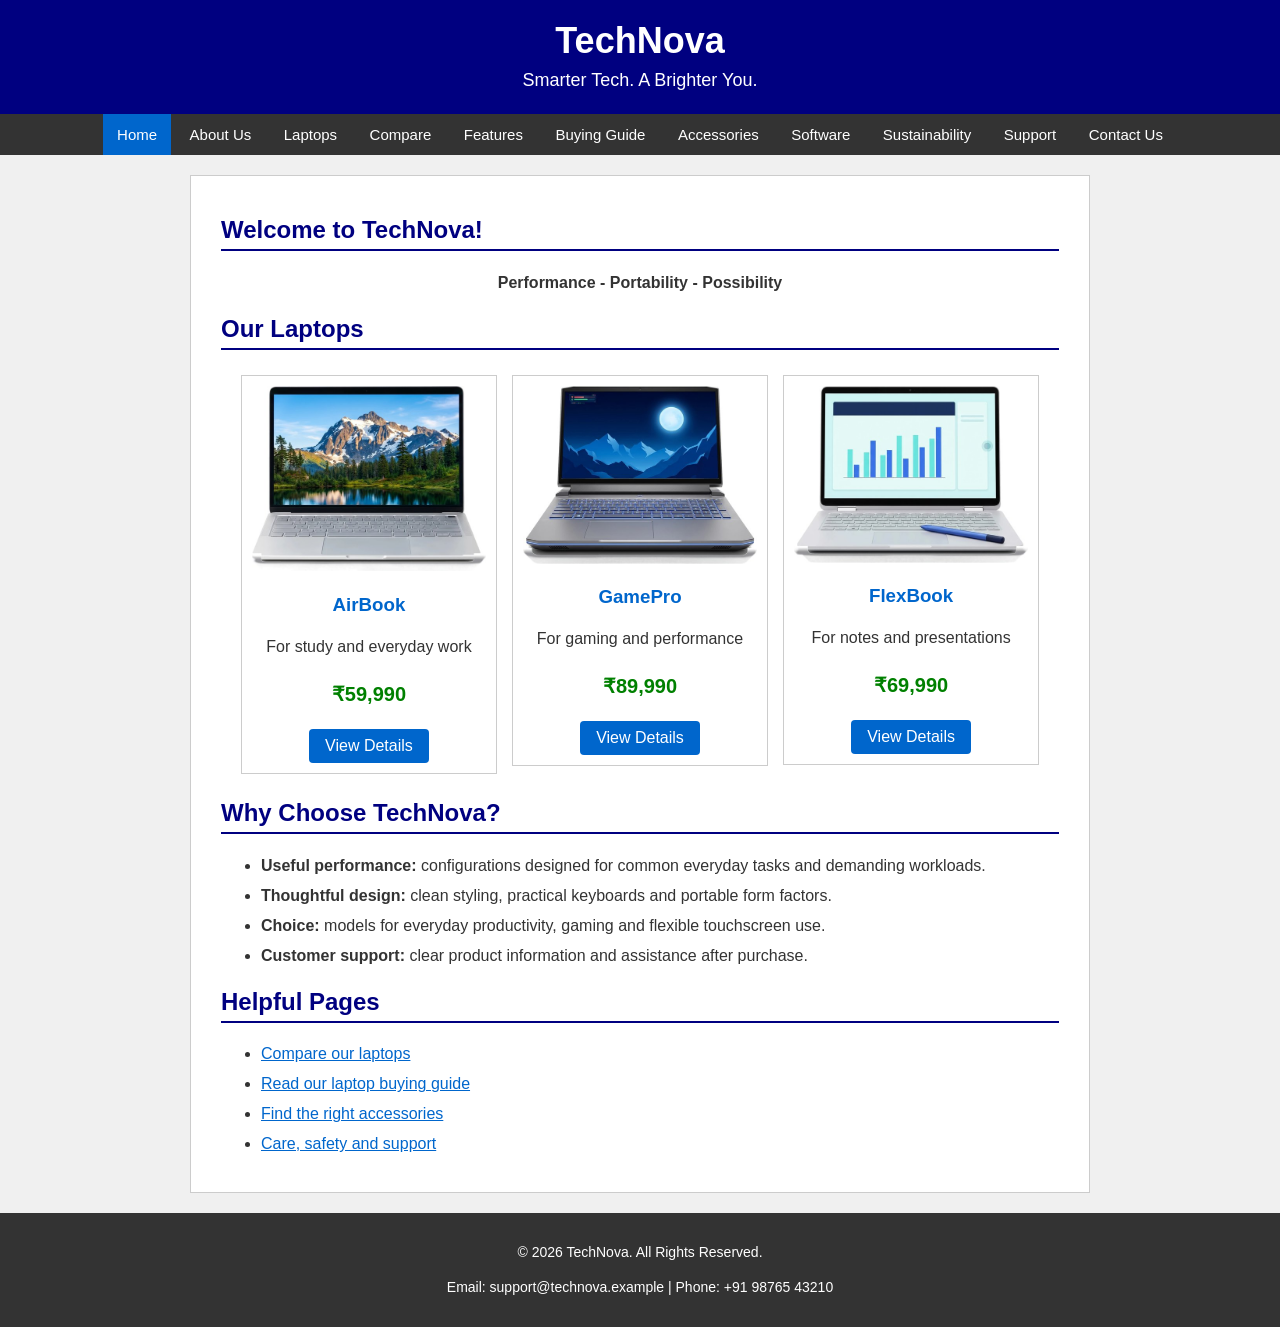
<file: index.html>
<!DOCTYPE html>
<html lang="en">
<head>
    <meta charset="UTF-8">
    <meta name="viewport" content="width=device-width, initial-scale=1.0">
    <title>Home - TechNova</title>
    <link rel="stylesheet" href="css/style.css">
</head>
<body>

    <div class="header">
        <h1>TechNova</h1>
        <p>Smarter Tech. A Brighter You.</p>
    </div>

    <div class="navbar">
        <a href="index.html" class="active">Home</a>
        <a href="about.html">About Us</a>
        <a href="products.html">Laptops</a>
        <a href="compare.html">Compare</a>
        <a href="features.html">Features</a>
        <a href="buying-guide.html">Buying Guide</a>
        <a href="accessories.html">Accessories</a>
        <a href="software.html">Software</a>
        <a href="sustainability.html">Sustainability</a>
        <a href="support.html">Support</a>
        <a href="contact.html">Contact Us</a>
    </div>

    <div class="container">
        <h2>Welcome to TechNova!</h2>
        <p class="center"><b>Performance - Portability - Possibility</b></p>

        <h2>Our Laptops</h2>
        <div class="center">
            <div class="laptop-box">
                <img src="images/airbook.jpg" alt="TechNova AirBook">
                <h3>AirBook</h3>
                <p>For study and everyday work</p>
                <p class="price">₹59,990</p>
                <a href="airbook.html" class="button">View Details</a>
            </div>
            <div class="laptop-box">
                <img src="images/gamepro.jpg" alt="TechNova GamePro">
                <h3>GamePro</h3>
                <p>For gaming and performance</p>
                <p class="price">₹89,990</p>
                <a href="gamepro.html" class="button">View Details</a>
            </div>
            <div class="laptop-box">
                <img src="images/flexbook.jpg" alt="TechNova FlexBook">
                <h3>FlexBook</h3>
                <p>For notes and presentations</p>
                <p class="price">₹69,990</p>
                <a href="flexbook.html" class="button">View Details</a>
            </div>
        </div>

        <h2>Why Choose TechNova?</h2>
        <ul>
            <li><b>Useful performance:</b> configurations designed for common everyday tasks and demanding workloads.</li>
            <li><b>Thoughtful design:</b> clean styling, practical keyboards and portable form factors.</li>
            <li><b>Choice:</b> models for everyday productivity, gaming and flexible touchscreen use.</li>
            <li><b>Customer support:</b> clear product information and assistance after purchase.</li>
        </ul>

        <h2>Helpful Pages</h2>
        <ul>
            <li><a href="compare.html">Compare our laptops</a></li>
            <li><a href="buying-guide.html">Read our laptop buying guide</a></li>
            <li><a href="accessories.html">Find the right accessories</a></li>
            <li><a href="support.html">Care, safety and support</a></li>
        </ul>
    </div>

    <div class="footer">
        <p>© 2026 TechNova. All Rights Reserved.</p>
        <p>Email: support@technova.example | Phone: +91 98765 43210</p>
    </div>

</body>
</html>
</file>
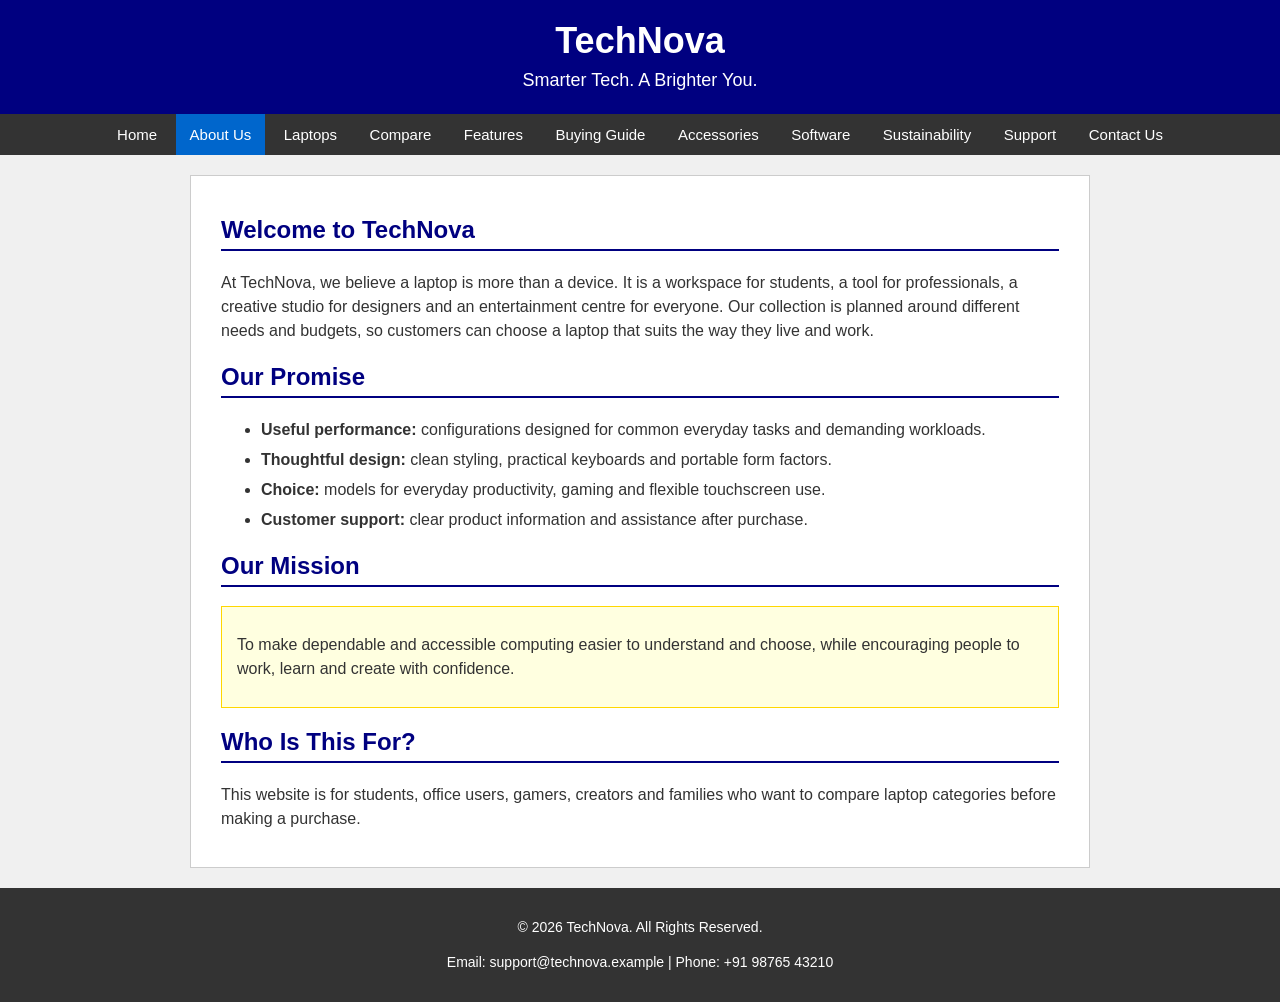
<file: about.html>
<!DOCTYPE html>
<html lang="en">
<head>
    <meta charset="UTF-8">
    <meta name="viewport" content="width=device-width, initial-scale=1.0">
    <title>About Us - TechNova</title>
    <link rel="stylesheet" href="css/style.css">
</head>
<body>

    <div class="header">
        <h1>TechNova</h1>
        <p>Smarter Tech. A Brighter You.</p>
    </div>

    <div class="navbar">
        <a href="index.html">Home</a>
        <a href="about.html" class="active">About Us</a>
        <a href="products.html">Laptops</a>
        <a href="compare.html">Compare</a>
        <a href="features.html">Features</a>
        <a href="buying-guide.html">Buying Guide</a>
        <a href="accessories.html">Accessories</a>
        <a href="software.html">Software</a>
        <a href="sustainability.html">Sustainability</a>
        <a href="support.html">Support</a>
        <a href="contact.html">Contact Us</a>
    </div>

    <div class="container">
        <h2>Welcome to TechNova</h2>
        <p>At TechNova, we believe a laptop is more than a device. It is a workspace for students, a tool for professionals, a creative studio for designers and an entertainment centre for everyone. Our collection is planned around different needs and budgets, so customers can choose a laptop that suits the way they live and work.</p>

        <h2>Our Promise</h2>
        <ul>
            <li><b>Useful performance:</b> configurations designed for common everyday tasks and demanding workloads.</li>
            <li><b>Thoughtful design:</b> clean styling, practical keyboards and portable form factors.</li>
            <li><b>Choice:</b> models for everyday productivity, gaming and flexible touchscreen use.</li>
            <li><b>Customer support:</b> clear product information and assistance after purchase.</li>
        </ul>

        <h2>Our Mission</h2>
        <div class="box">
            <p>To make dependable and accessible computing easier to understand and choose, while encouraging people to work, learn and create with confidence.</p>
        </div>

        <h2>Who Is This For?</h2>
        <p>This website is for students, office users, gamers, creators and families who want to compare laptop categories before making a purchase.</p>
    </div>

    <div class="footer">
        <p>© 2026 TechNova. All Rights Reserved.</p>
        <p>Email: support@technova.example | Phone: +91 98765 43210</p>
    </div>

</body>
</html>
</file>
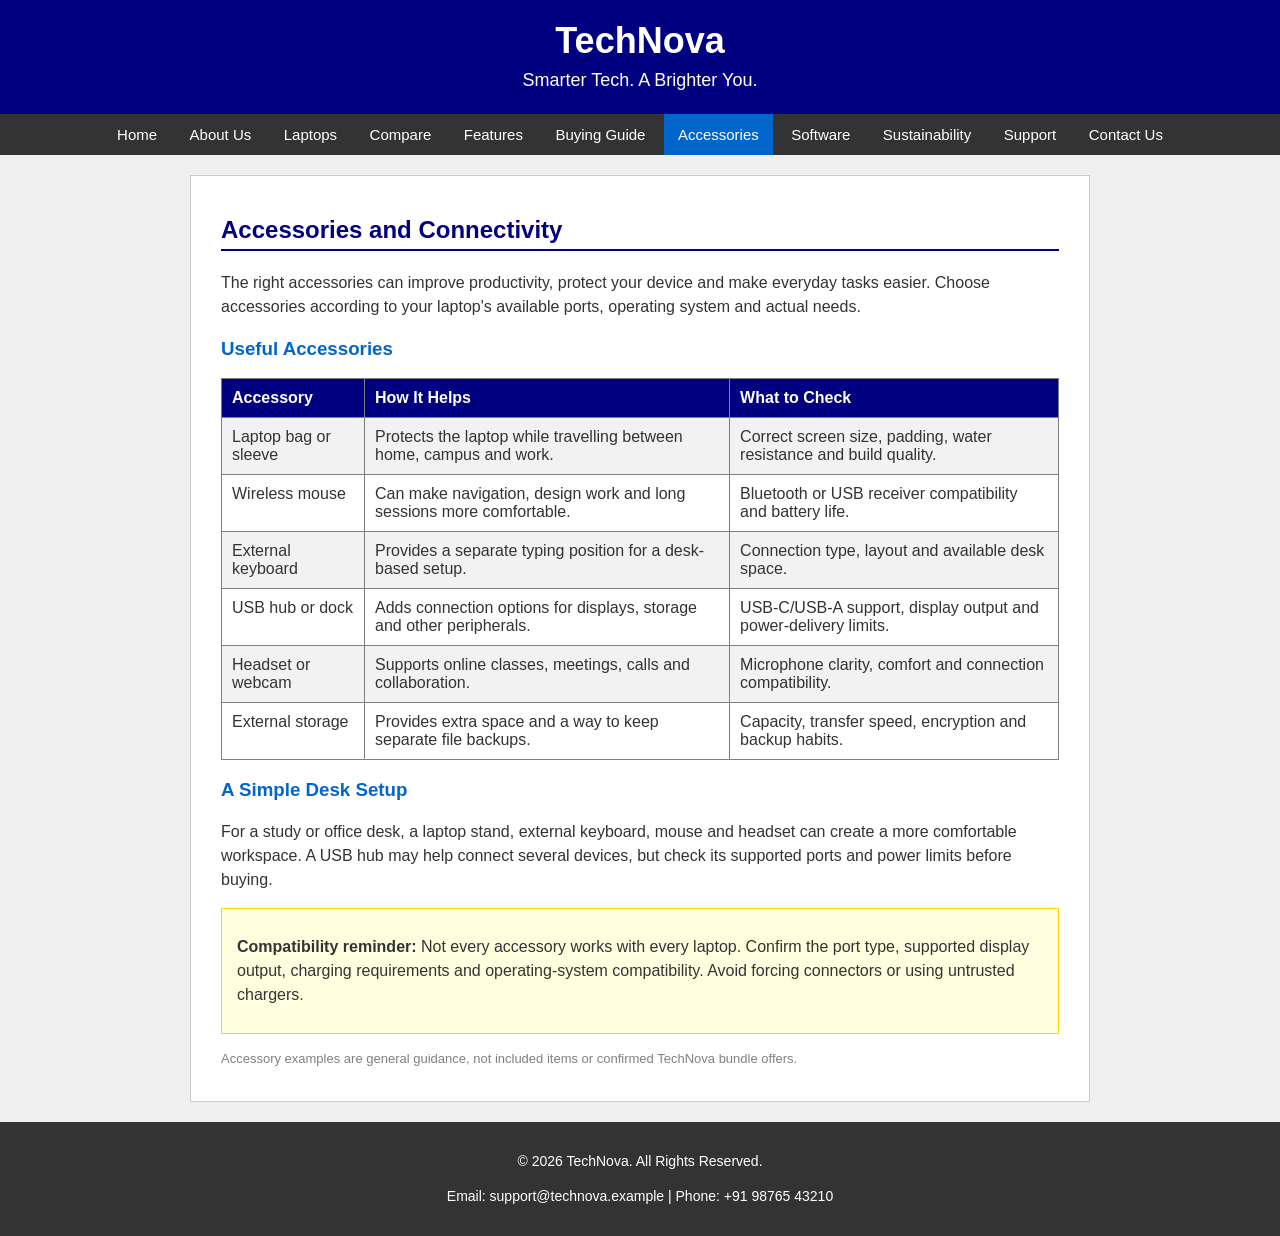
<file: accessories.html>
<!DOCTYPE html>
<html lang="en">
<head>
    <meta charset="UTF-8">
    <meta name="viewport" content="width=device-width, initial-scale=1.0">
    <title>Accessories - TechNova</title>
    <link rel="stylesheet" href="css/style.css">
</head>
<body>

    <div class="header">
        <h1>TechNova</h1>
        <p>Smarter Tech. A Brighter You.</p>
    </div>

    <div class="navbar">
        <a href="index.html">Home</a>
        <a href="about.html">About Us</a>
        <a href="products.html">Laptops</a>
        <a href="compare.html">Compare</a>
        <a href="features.html">Features</a>
        <a href="buying-guide.html">Buying Guide</a>
        <a href="accessories.html" class="active">Accessories</a>
        <a href="software.html">Software</a>
        <a href="sustainability.html">Sustainability</a>
        <a href="support.html">Support</a>
        <a href="contact.html">Contact Us</a>
    </div>

    <div class="container">
        <h2>Accessories and Connectivity</h2>
        <p>The right accessories can improve productivity, protect your device and make everyday tasks easier. Choose accessories according to your laptop's available ports, operating system and actual needs.</p>

        <h3>Useful Accessories</h3>
        <table>
            <tr>
                <th>Accessory</th>
                <th>How It Helps</th>
                <th>What to Check</th>
            </tr>
            <tr>
                <td>Laptop bag or sleeve</td>
                <td>Protects the laptop while travelling between home, campus and work.</td>
                <td>Correct screen size, padding, water resistance and build quality.</td>
            </tr>
            <tr>
                <td>Wireless mouse</td>
                <td>Can make navigation, design work and long sessions more comfortable.</td>
                <td>Bluetooth or USB receiver compatibility and battery life.</td>
            </tr>
            <tr>
                <td>External keyboard</td>
                <td>Provides a separate typing position for a desk-based setup.</td>
                <td>Connection type, layout and available desk space.</td>
            </tr>
            <tr>
                <td>USB hub or dock</td>
                <td>Adds connection options for displays, storage and other peripherals.</td>
                <td>USB-C/USB-A support, display output and power-delivery limits.</td>
            </tr>
            <tr>
                <td>Headset or webcam</td>
                <td>Supports online classes, meetings, calls and collaboration.</td>
                <td>Microphone clarity, comfort and connection compatibility.</td>
            </tr>
            <tr>
                <td>External storage</td>
                <td>Provides extra space and a way to keep separate file backups.</td>
                <td>Capacity, transfer speed, encryption and backup habits.</td>
            </tr>
        </table>

        <h3>A Simple Desk Setup</h3>
        <p>For a study or office desk, a laptop stand, external keyboard, mouse and headset can create a more comfortable workspace. A USB hub may help connect several devices, but check its supported ports and power limits before buying.</p>

        <div class="box">
            <p><b>Compatibility reminder:</b> Not every accessory works with every laptop. Confirm the port type, supported display output, charging requirements and operating-system compatibility. Avoid forcing connectors or using untrusted chargers.</p>
        </div>

        <p class="small">Accessory examples are general guidance, not included items or confirmed TechNova bundle offers.</p>
    </div>

    <div class="footer">
        <p>© 2026 TechNova. All Rights Reserved.</p>
        <p>Email: support@technova.example | Phone: +91 98765 43210</p>
    </div>

</body>
</html>
</file>
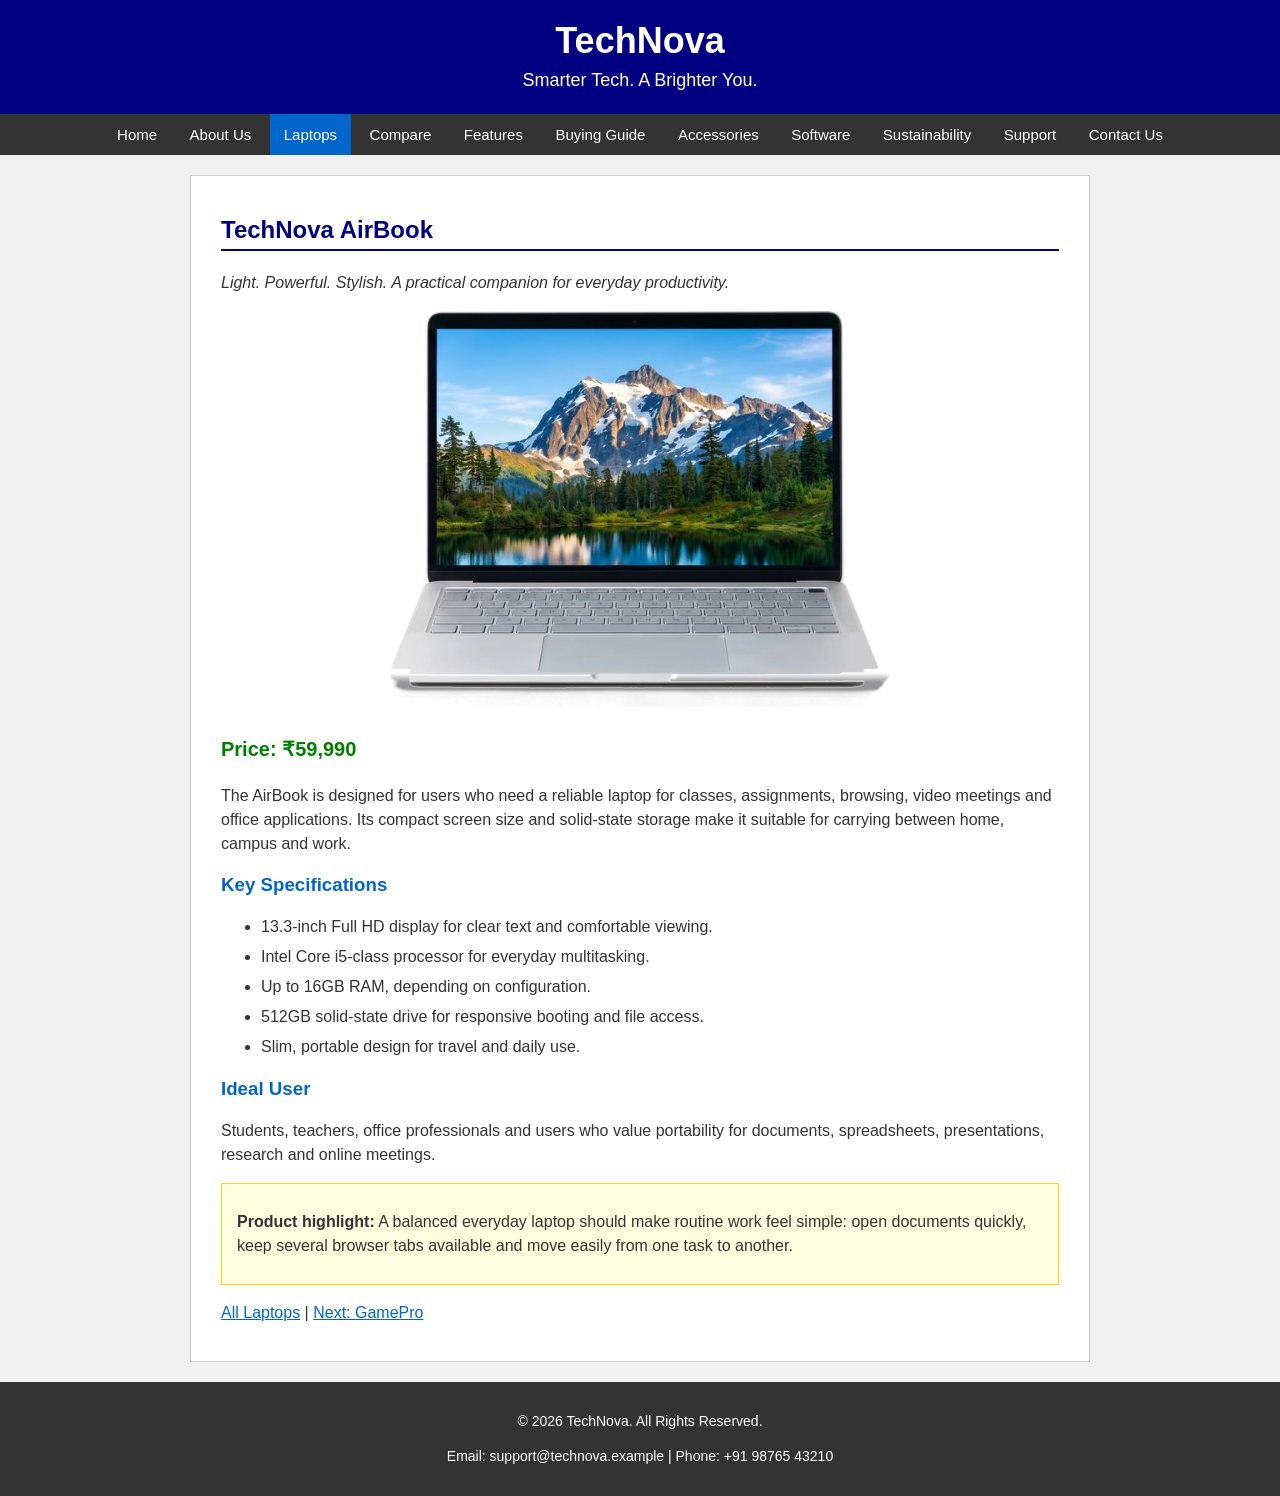
<file: airbook.html>
<!DOCTYPE html>
<html lang="en">
<head>
    <meta charset="UTF-8">
    <meta name="viewport" content="width=device-width, initial-scale=1.0">
    <title>AirBook - TechNova</title>
    <link rel="stylesheet" href="css/style.css">
</head>
<body>

    <div class="header">
        <h1>TechNova</h1>
        <p>Smarter Tech. A Brighter You.</p>
    </div>

    <div class="navbar">
        <a href="index.html">Home</a>
        <a href="about.html">About Us</a>
        <a href="products.html" class="active">Laptops</a>
        <a href="compare.html">Compare</a>
        <a href="features.html">Features</a>
        <a href="buying-guide.html">Buying Guide</a>
        <a href="accessories.html">Accessories</a>
        <a href="software.html">Software</a>
        <a href="sustainability.html">Sustainability</a>
        <a href="support.html">Support</a>
        <a href="contact.html">Contact Us</a>
    </div>

    <div class="container">
        <h2>TechNova AirBook</h2>
        <p><i>Light. Powerful. Stylish. A practical companion for everyday productivity.</i></p>

        <p class="center"><img src="images/airbook.jpg" alt="TechNova AirBook" width="500"></p>
        <p class="price">Price: ₹59,990</p>

        <p>The AirBook is designed for users who need a reliable laptop for classes, assignments, browsing, video meetings and office applications. Its compact screen size and solid-state storage make it suitable for carrying between home, campus and work.</p>

        <h3>Key Specifications</h3>
        <ul>
            <li>13.3-inch Full HD display for clear text and comfortable viewing.</li>
            <li>Intel Core i5-class processor for everyday multitasking.</li>
            <li>Up to 16GB RAM, depending on configuration.</li>
            <li>512GB solid-state drive for responsive booting and file access.</li>
            <li>Slim, portable design for travel and daily use.</li>
        </ul>

        <h3>Ideal User</h3>
        <p>Students, teachers, office professionals and users who value portability for documents, spreadsheets, presentations, research and online meetings.</p>

        <div class="box">
            <p><b>Product highlight:</b> A balanced everyday laptop should make routine work feel simple: open documents quickly, keep several browser tabs available and move easily from one task to another.</p>
        </div>

        <p><a href="products.html">All Laptops</a> | <a href="gamepro.html">Next: GamePro</a></p>
    </div>

    <div class="footer">
        <p>© 2026 TechNova. All Rights Reserved.</p>
        <p>Email: support@technova.example | Phone: +91 98765 43210</p>
    </div>

</body>
</html>
</file>
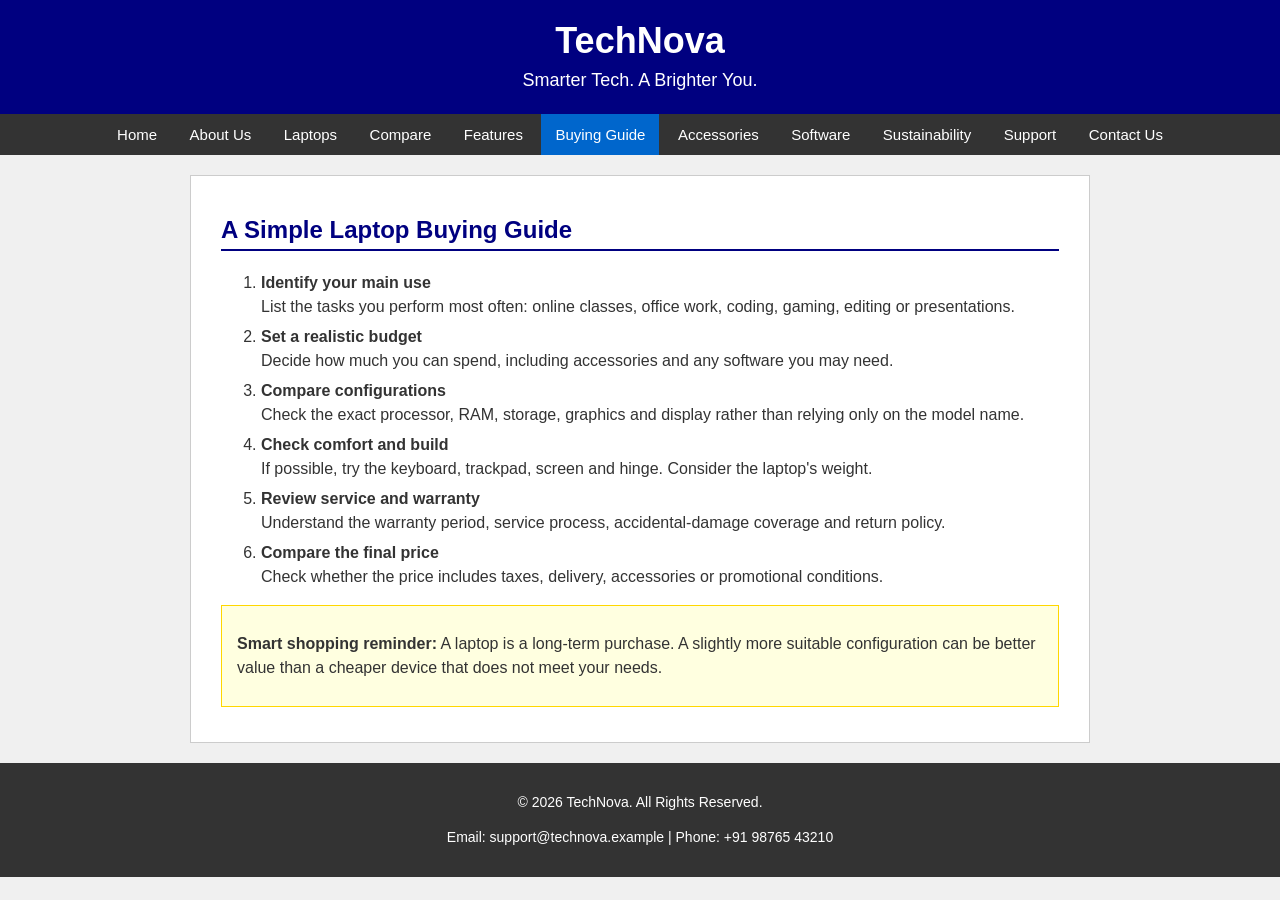
<file: buying-guide.html>
<!DOCTYPE html>
<html lang="en">
<head>
    <meta charset="UTF-8">
    <meta name="viewport" content="width=device-width, initial-scale=1.0">
    <title>Buying Guide - TechNova</title>
    <link rel="stylesheet" href="css/style.css">
</head>
<body>

    <div class="header">
        <h1>TechNova</h1>
        <p>Smarter Tech. A Brighter You.</p>
    </div>

    <div class="navbar">
        <a href="index.html">Home</a>
        <a href="about.html">About Us</a>
        <a href="products.html">Laptops</a>
        <a href="compare.html">Compare</a>
        <a href="features.html">Features</a>
        <a href="buying-guide.html" class="active">Buying Guide</a>
        <a href="accessories.html">Accessories</a>
        <a href="software.html">Software</a>
        <a href="sustainability.html">Sustainability</a>
        <a href="support.html">Support</a>
        <a href="contact.html">Contact Us</a>
    </div>

    <div class="container">
        <h2>A Simple Laptop Buying Guide</h2>

        <ol>
            <li><b>Identify your main use</b><br>List the tasks you perform most often: online classes, office work, coding, gaming, editing or presentations.</li>
            <li><b>Set a realistic budget</b><br>Decide how much you can spend, including accessories and any software you may need.</li>
            <li><b>Compare configurations</b><br>Check the exact processor, RAM, storage, graphics and display rather than relying only on the model name.</li>
            <li><b>Check comfort and build</b><br>If possible, try the keyboard, trackpad, screen and hinge. Consider the laptop's weight.</li>
            <li><b>Review service and warranty</b><br>Understand the warranty period, service process, accidental-damage coverage and return policy.</li>
            <li><b>Compare the final price</b><br>Check whether the price includes taxes, delivery, accessories or promotional conditions.</li>
        </ol>

        <div class="box">
            <p><b>Smart shopping reminder:</b> A laptop is a long-term purchase. A slightly more suitable configuration can be better value than a cheaper device that does not meet your needs.</p>
        </div>
    </div>

    <div class="footer">
        <p>© 2026 TechNova. All Rights Reserved.</p>
        <p>Email: support@technova.example | Phone: +91 98765 43210</p>
    </div>

</body>
</html>
</file>
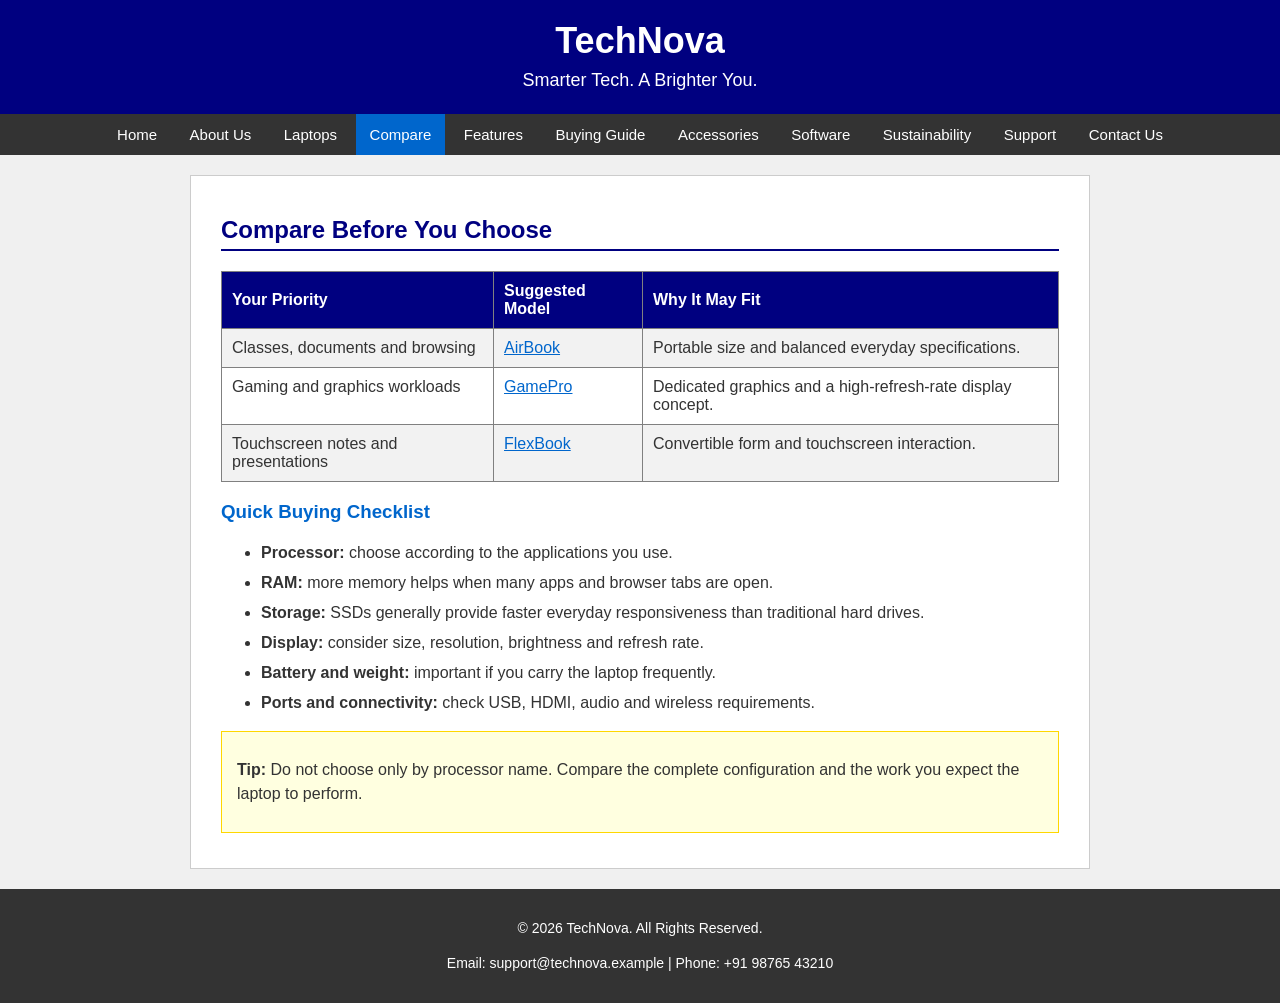
<file: compare.html>
<!DOCTYPE html>
<html lang="en">
<head>
    <meta charset="UTF-8">
    <meta name="viewport" content="width=device-width, initial-scale=1.0">
    <title>Compare - TechNova</title>
    <link rel="stylesheet" href="css/style.css">
</head>
<body>

    <div class="header">
        <h1>TechNova</h1>
        <p>Smarter Tech. A Brighter You.</p>
    </div>

    <div class="navbar">
        <a href="index.html">Home</a>
        <a href="about.html">About Us</a>
        <a href="products.html">Laptops</a>
        <a href="compare.html" class="active">Compare</a>
        <a href="features.html">Features</a>
        <a href="buying-guide.html">Buying Guide</a>
        <a href="accessories.html">Accessories</a>
        <a href="software.html">Software</a>
        <a href="sustainability.html">Sustainability</a>
        <a href="support.html">Support</a>
        <a href="contact.html">Contact Us</a>
    </div>

    <div class="container">
        <h2>Compare Before You Choose</h2>

        <table>
            <tr>
                <th>Your Priority</th>
                <th>Suggested Model</th>
                <th>Why It May Fit</th>
            </tr>
            <tr>
                <td>Classes, documents and browsing</td>
                <td><a href="airbook.html">AirBook</a></td>
                <td>Portable size and balanced everyday specifications.</td>
            </tr>
            <tr>
                <td>Gaming and graphics workloads</td>
                <td><a href="gamepro.html">GamePro</a></td>
                <td>Dedicated graphics and a high-refresh-rate display concept.</td>
            </tr>
            <tr>
                <td>Touchscreen notes and presentations</td>
                <td><a href="flexbook.html">FlexBook</a></td>
                <td>Convertible form and touchscreen interaction.</td>
            </tr>
        </table>

        <h3>Quick Buying Checklist</h3>
        <ul>
            <li><b>Processor:</b> choose according to the applications you use.</li>
            <li><b>RAM:</b> more memory helps when many apps and browser tabs are open.</li>
            <li><b>Storage:</b> SSDs generally provide faster everyday responsiveness than traditional hard drives.</li>
            <li><b>Display:</b> consider size, resolution, brightness and refresh rate.</li>
            <li><b>Battery and weight:</b> important if you carry the laptop frequently.</li>
            <li><b>Ports and connectivity:</b> check USB, HDMI, audio and wireless requirements.</li>
        </ul>

        <div class="box">
            <p><b>Tip:</b> Do not choose only by processor name. Compare the complete configuration and the work you expect the laptop to perform.</p>
        </div>
    </div>

    <div class="footer">
        <p>© 2026 TechNova. All Rights Reserved.</p>
        <p>Email: support@technova.example | Phone: +91 98765 43210</p>
    </div>

</body>
</html>
</file>
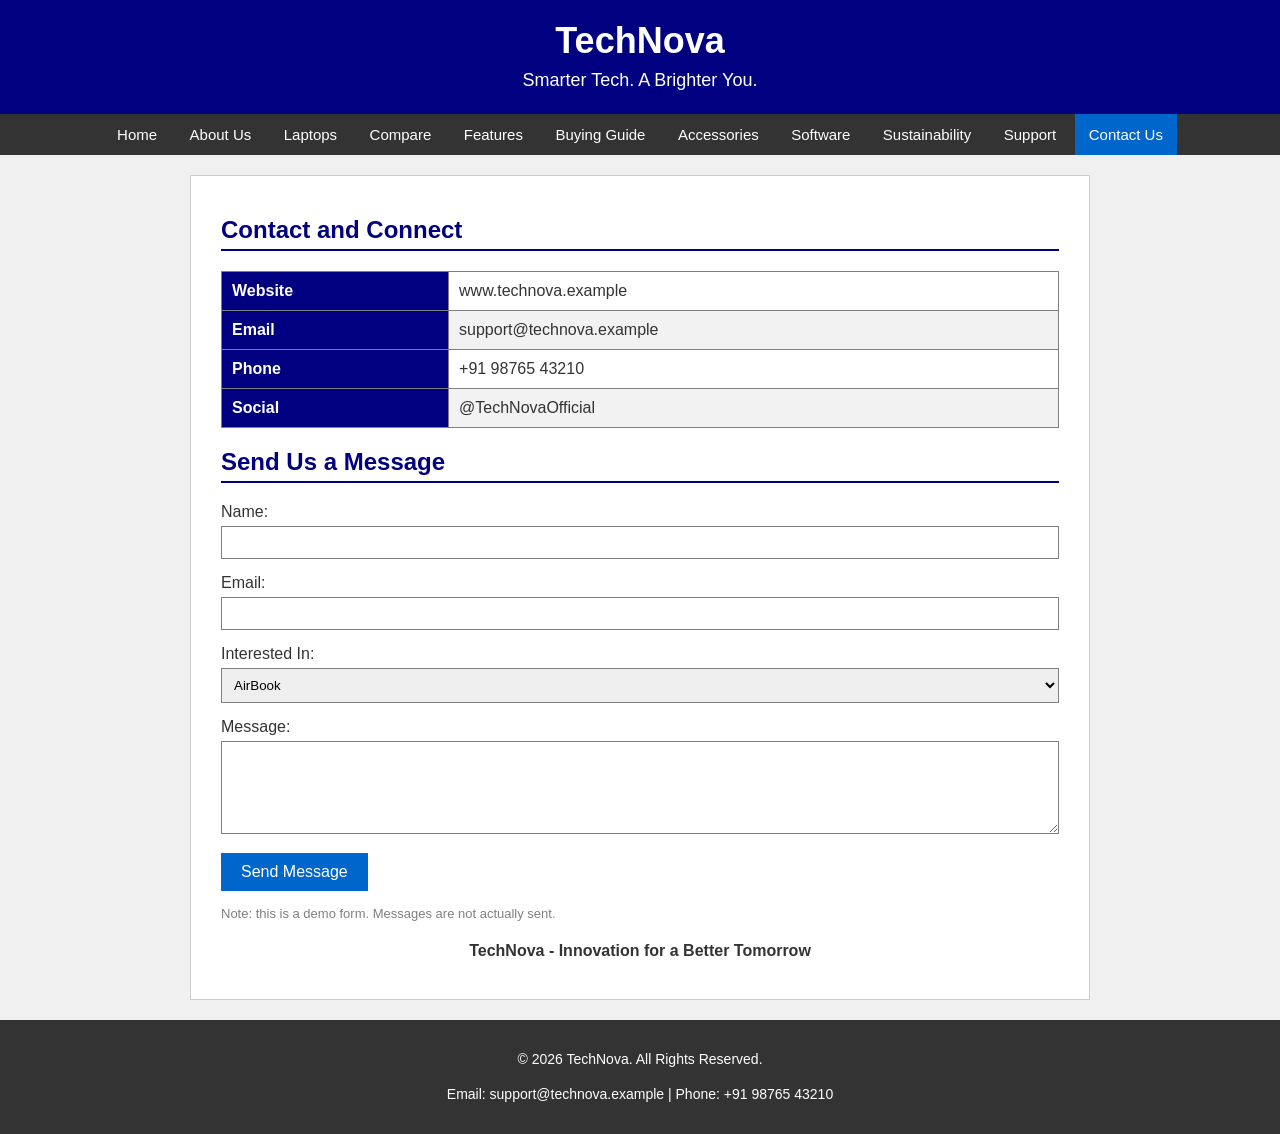
<file: contact.html>
<!DOCTYPE html>
<html lang="en">
<head>
    <meta charset="UTF-8">
    <meta name="viewport" content="width=device-width, initial-scale=1.0">
    <title>Contact Us - TechNova</title>
    <link rel="stylesheet" href="css/style.css">
</head>
<body>

    <div class="header">
        <h1>TechNova</h1>
        <p>Smarter Tech. A Brighter You.</p>
    </div>

    <div class="navbar">
        <a href="index.html">Home</a>
        <a href="about.html">About Us</a>
        <a href="products.html">Laptops</a>
        <a href="compare.html">Compare</a>
        <a href="features.html">Features</a>
        <a href="buying-guide.html">Buying Guide</a>
        <a href="accessories.html">Accessories</a>
        <a href="software.html">Software</a>
        <a href="sustainability.html">Sustainability</a>
        <a href="support.html">Support</a>
        <a href="contact.html" class="active">Contact Us</a>
    </div>

    <div class="container">
        <h2>Contact and Connect</h2>

        <table>
            <tr>
                <th>Website</th>
                <td>www.technova.example</td>
            </tr>
            <tr>
                <th>Email</th>
                <td>support@technova.example</td>
            </tr>
            <tr>
                <th>Phone</th>
                <td>+91 98765 43210</td>
            </tr>
            <tr>
                <th>Social</th>
                <td>@TechNovaOfficial</td>
            </tr>
        </table>

        <h2>Send Us a Message</h2>
        <form action="#">
            <label>Name:</label><br>
            <input type="text" name="name" required>
            <br>
            <label>Email:</label><br>
            <input type="email" name="email" required>
            <br>
            <label>Interested In:</label><br>
            <select name="laptop">
                <option>AirBook</option>
                <option>GamePro</option>
                <option>FlexBook</option>
            </select>
            <br>
            <label>Message:</label><br>
            <textarea name="message" rows="5"></textarea>
            <br>
            <input type="submit" value="Send Message">
        </form>
        <p class="small">Note: this is a demo form. Messages are not actually sent.</p>

        <p class="center"><b>TechNova - Innovation for a Better Tomorrow</b></p>
    </div>

    <div class="footer">
        <p>© 2026 TechNova. All Rights Reserved.</p>
        <p>Email: support@technova.example | Phone: +91 98765 43210</p>
    </div>

</body>
</html>
</file>
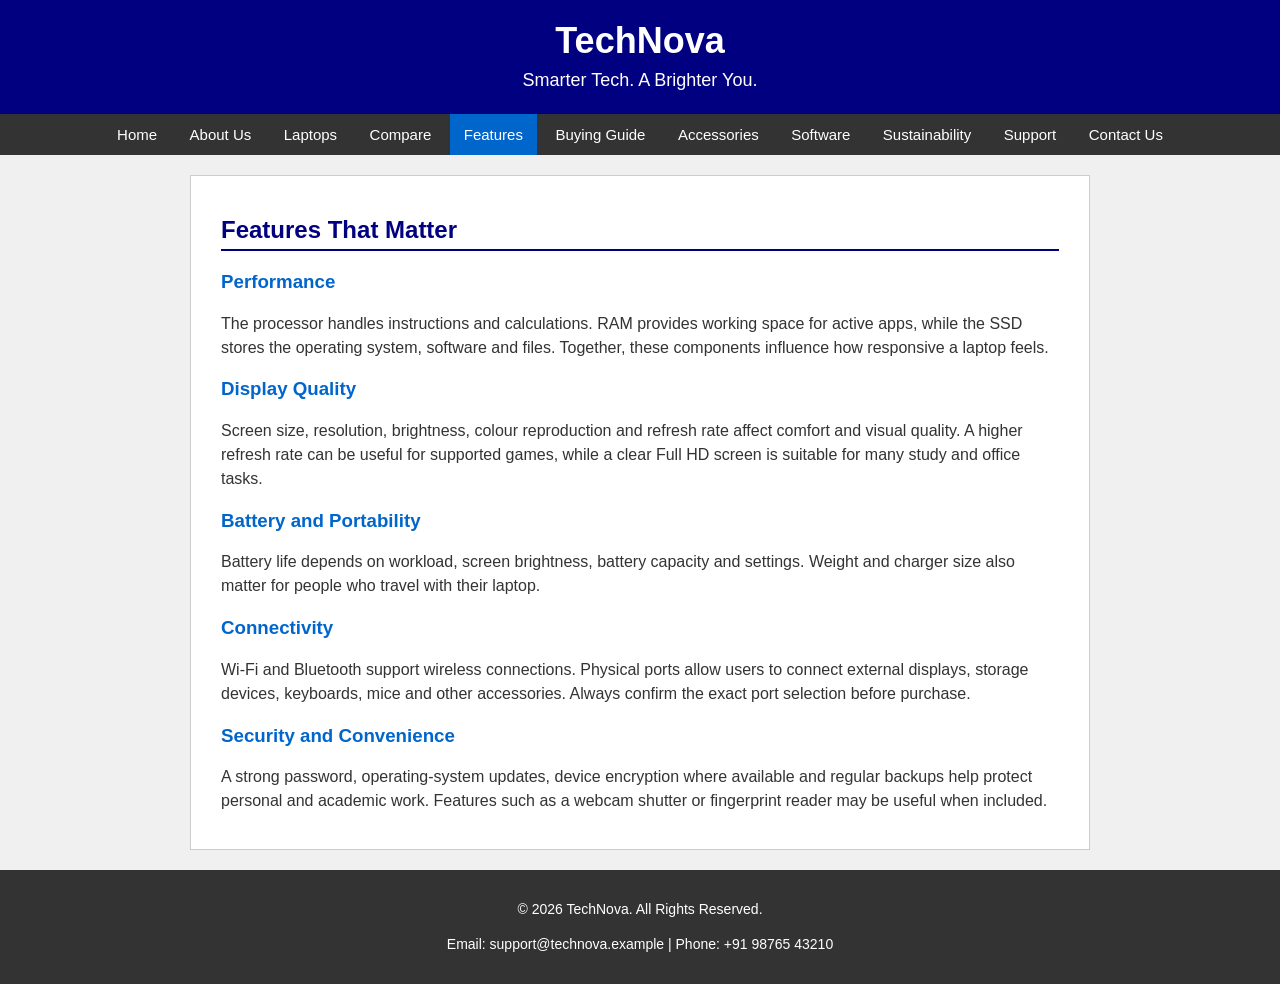
<file: features.html>
<!DOCTYPE html>
<html lang="en">
<head>
    <meta charset="UTF-8">
    <meta name="viewport" content="width=device-width, initial-scale=1.0">
    <title>Features - TechNova</title>
    <link rel="stylesheet" href="css/style.css">
</head>
<body>

    <div class="header">
        <h1>TechNova</h1>
        <p>Smarter Tech. A Brighter You.</p>
    </div>

    <div class="navbar">
        <a href="index.html">Home</a>
        <a href="about.html">About Us</a>
        <a href="products.html">Laptops</a>
        <a href="compare.html">Compare</a>
        <a href="features.html" class="active">Features</a>
        <a href="buying-guide.html">Buying Guide</a>
        <a href="accessories.html">Accessories</a>
        <a href="software.html">Software</a>
        <a href="sustainability.html">Sustainability</a>
        <a href="support.html">Support</a>
        <a href="contact.html">Contact Us</a>
    </div>

    <div class="container">
        <h2>Features That Matter</h2>

        <h3>Performance</h3>
        <p>The processor handles instructions and calculations. RAM provides working space for active apps, while the SSD stores the operating system, software and files. Together, these components influence how responsive a laptop feels.</p>

        <h3>Display Quality</h3>
        <p>Screen size, resolution, brightness, colour reproduction and refresh rate affect comfort and visual quality. A higher refresh rate can be useful for supported games, while a clear Full HD screen is suitable for many study and office tasks.</p>

        <h3>Battery and Portability</h3>
        <p>Battery life depends on workload, screen brightness, battery capacity and settings. Weight and charger size also matter for people who travel with their laptop.</p>

        <h3>Connectivity</h3>
        <p>Wi-Fi and Bluetooth support wireless connections. Physical ports allow users to connect external displays, storage devices, keyboards, mice and other accessories. Always confirm the exact port selection before purchase.</p>

        <h3>Security and Convenience</h3>
        <p>A strong password, operating-system updates, device encryption where available and regular backups help protect personal and academic work. Features such as a webcam shutter or fingerprint reader may be useful when included.</p>
    </div>

    <div class="footer">
        <p>© 2026 TechNova. All Rights Reserved.</p>
        <p>Email: support@technova.example | Phone: +91 98765 43210</p>
    </div>

</body>
</html>
</file>
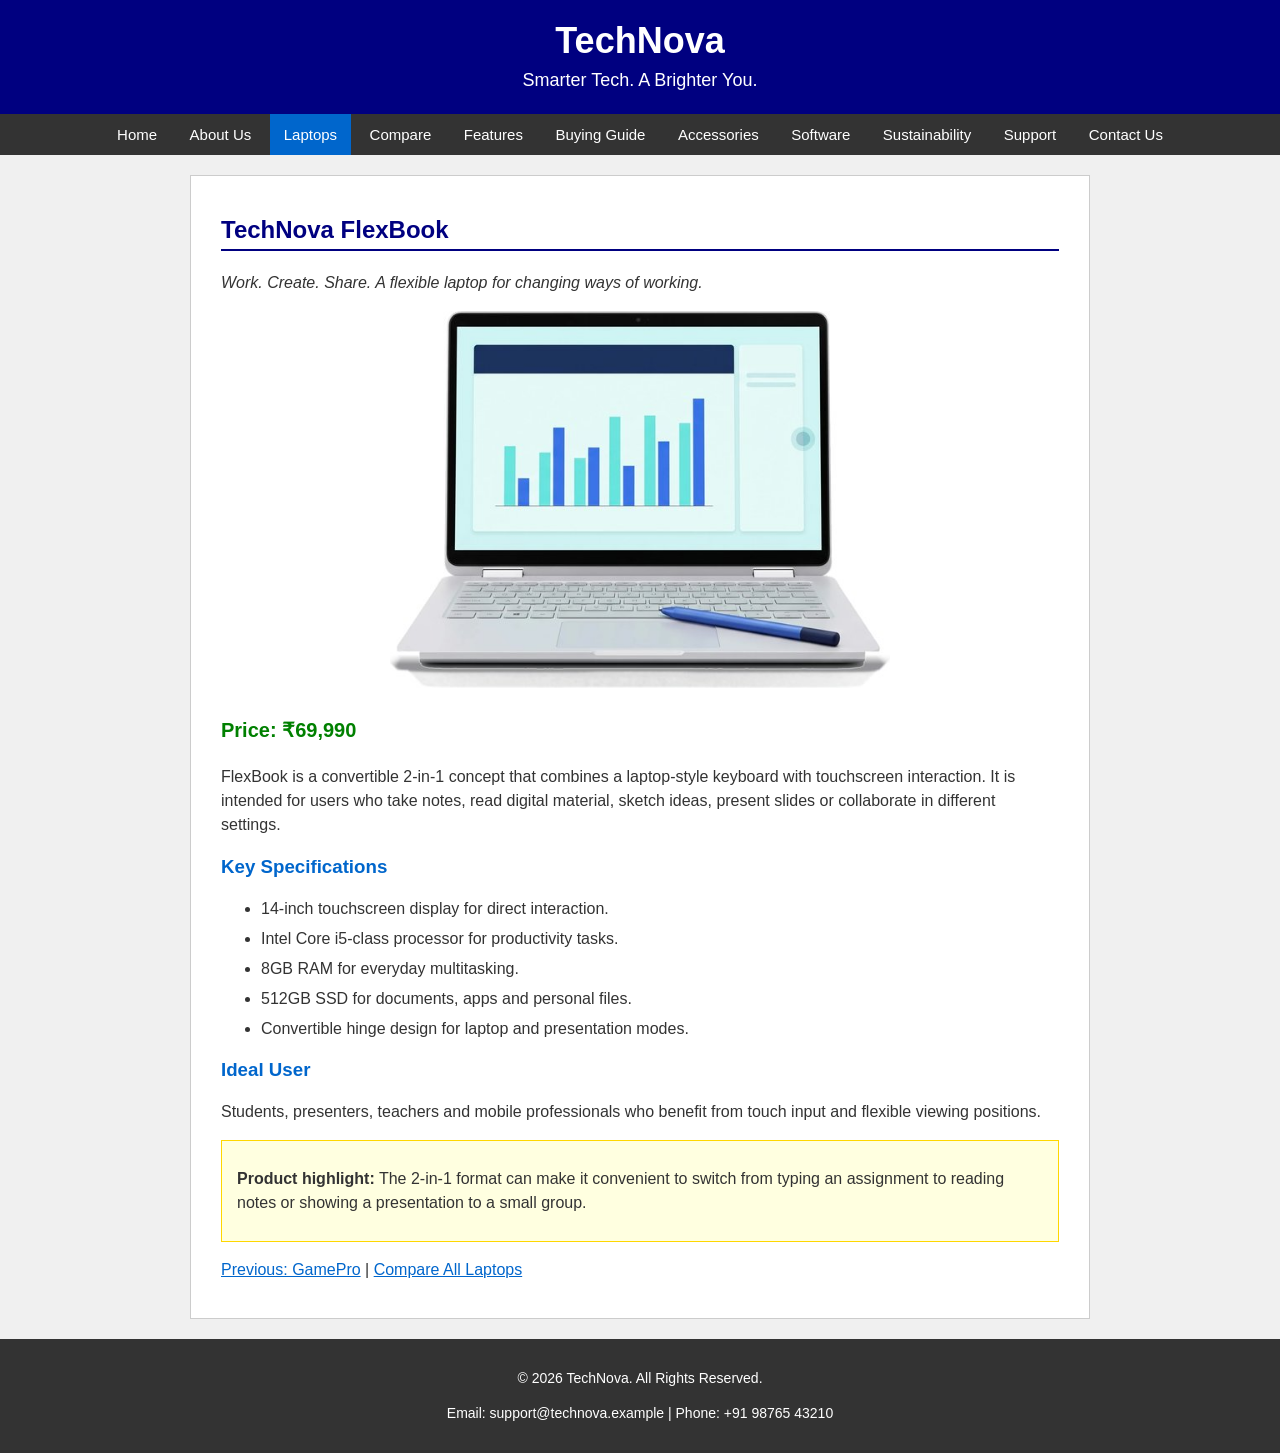
<file: flexbook.html>
<!DOCTYPE html>
<html lang="en">
<head>
    <meta charset="UTF-8">
    <meta name="viewport" content="width=device-width, initial-scale=1.0">
    <title>FlexBook - TechNova</title>
    <link rel="stylesheet" href="css/style.css">
</head>
<body>

    <div class="header">
        <h1>TechNova</h1>
        <p>Smarter Tech. A Brighter You.</p>
    </div>

    <div class="navbar">
        <a href="index.html">Home</a>
        <a href="about.html">About Us</a>
        <a href="products.html" class="active">Laptops</a>
        <a href="compare.html">Compare</a>
        <a href="features.html">Features</a>
        <a href="buying-guide.html">Buying Guide</a>
        <a href="accessories.html">Accessories</a>
        <a href="software.html">Software</a>
        <a href="sustainability.html">Sustainability</a>
        <a href="support.html">Support</a>
        <a href="contact.html">Contact Us</a>
    </div>

    <div class="container">
        <h2>TechNova FlexBook</h2>
        <p><i>Work. Create. Share. A flexible laptop for changing ways of working.</i></p>

        <p class="center"><img src="images/flexbook.jpg" alt="TechNova FlexBook" width="500"></p>
        <p class="price">Price: ₹69,990</p>

        <p>FlexBook is a convertible 2-in-1 concept that combines a laptop-style keyboard with touchscreen interaction. It is intended for users who take notes, read digital material, sketch ideas, present slides or collaborate in different settings.</p>

        <h3>Key Specifications</h3>
        <ul>
            <li>14-inch touchscreen display for direct interaction.</li>
            <li>Intel Core i5-class processor for productivity tasks.</li>
            <li>8GB RAM for everyday multitasking.</li>
            <li>512GB SSD for documents, apps and personal files.</li>
            <li>Convertible hinge design for laptop and presentation modes.</li>
        </ul>

        <h3>Ideal User</h3>
        <p>Students, presenters, teachers and mobile professionals who benefit from touch input and flexible viewing positions.</p>

        <div class="box">
            <p><b>Product highlight:</b> The 2-in-1 format can make it convenient to switch from typing an assignment to reading notes or showing a presentation to a small group.</p>
        </div>

        <p><a href="gamepro.html">Previous: GamePro</a> | <a href="compare.html">Compare All Laptops</a></p>
    </div>

    <div class="footer">
        <p>© 2026 TechNova. All Rights Reserved.</p>
        <p>Email: support@technova.example | Phone: +91 98765 43210</p>
    </div>

</body>
</html>
</file>
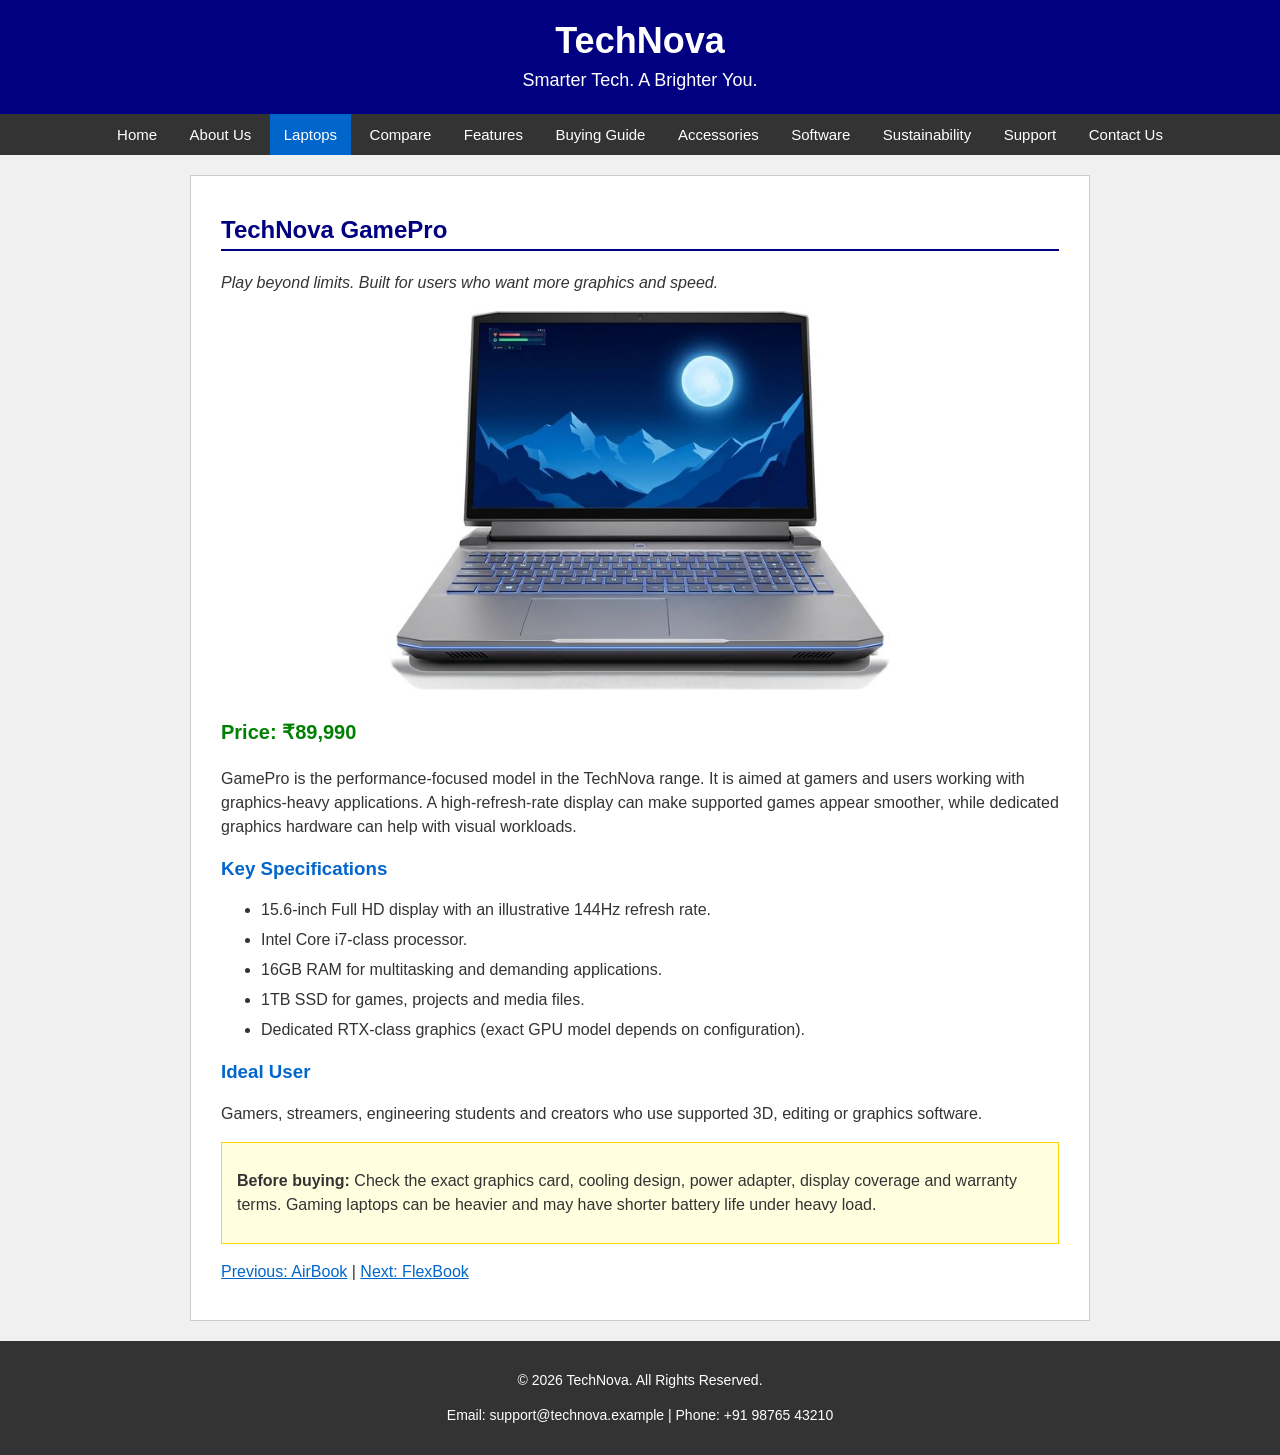
<file: gamepro.html>
<!DOCTYPE html>
<html lang="en">
<head>
    <meta charset="UTF-8">
    <meta name="viewport" content="width=device-width, initial-scale=1.0">
    <title>GamePro - TechNova</title>
    <link rel="stylesheet" href="css/style.css">
</head>
<body>

    <div class="header">
        <h1>TechNova</h1>
        <p>Smarter Tech. A Brighter You.</p>
    </div>

    <div class="navbar">
        <a href="index.html">Home</a>
        <a href="about.html">About Us</a>
        <a href="products.html" class="active">Laptops</a>
        <a href="compare.html">Compare</a>
        <a href="features.html">Features</a>
        <a href="buying-guide.html">Buying Guide</a>
        <a href="accessories.html">Accessories</a>
        <a href="software.html">Software</a>
        <a href="sustainability.html">Sustainability</a>
        <a href="support.html">Support</a>
        <a href="contact.html">Contact Us</a>
    </div>

    <div class="container">
        <h2>TechNova GamePro</h2>
        <p><i>Play beyond limits. Built for users who want more graphics and speed.</i></p>

        <p class="center"><img src="images/gamepro.jpg" alt="TechNova GamePro" width="500"></p>
        <p class="price">Price: ₹89,990</p>

        <p>GamePro is the performance-focused model in the TechNova range. It is aimed at gamers and users working with graphics-heavy applications. A high-refresh-rate display can make supported games appear smoother, while dedicated graphics hardware can help with visual workloads.</p>

        <h3>Key Specifications</h3>
        <ul>
            <li>15.6-inch Full HD display with an illustrative 144Hz refresh rate.</li>
            <li>Intel Core i7-class processor.</li>
            <li>16GB RAM for multitasking and demanding applications.</li>
            <li>1TB SSD for games, projects and media files.</li>
            <li>Dedicated RTX-class graphics (exact GPU model depends on configuration).</li>
        </ul>

        <h3>Ideal User</h3>
        <p>Gamers, streamers, engineering students and creators who use supported 3D, editing or graphics software.</p>

        <div class="box">
            <p><b>Before buying:</b> Check the exact graphics card, cooling design, power adapter, display coverage and warranty terms. Gaming laptops can be heavier and may have shorter battery life under heavy load.</p>
        </div>

        <p><a href="airbook.html">Previous: AirBook</a> | <a href="flexbook.html">Next: FlexBook</a></p>
    </div>

    <div class="footer">
        <p>© 2026 TechNova. All Rights Reserved.</p>
        <p>Email: support@technova.example | Phone: +91 98765 43210</p>
    </div>

</body>
</html>
</file>
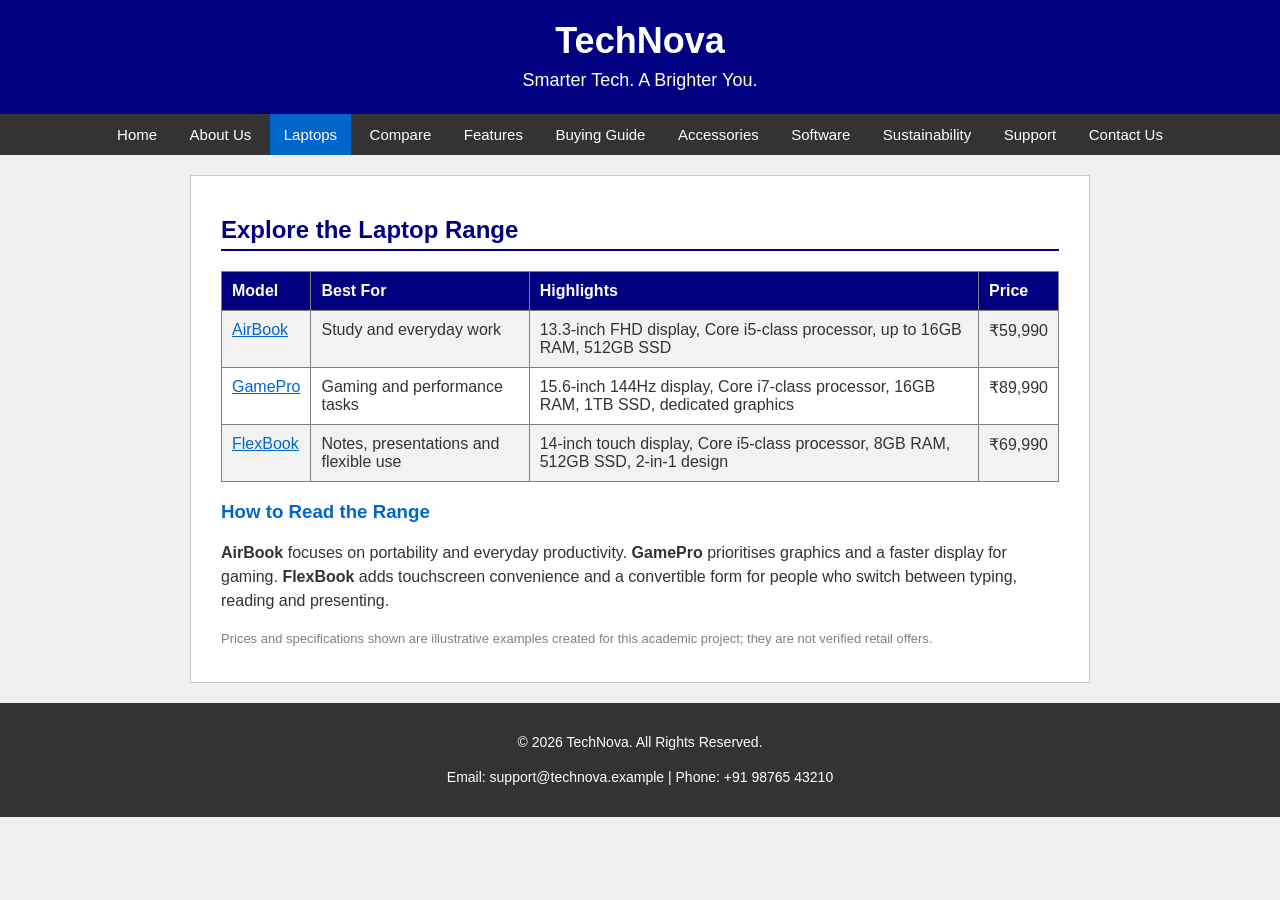
<file: products.html>
<!DOCTYPE html>
<html lang="en">
<head>
    <meta charset="UTF-8">
    <meta name="viewport" content="width=device-width, initial-scale=1.0">
    <title>Laptops - TechNova</title>
    <link rel="stylesheet" href="css/style.css">
</head>
<body>

    <div class="header">
        <h1>TechNova</h1>
        <p>Smarter Tech. A Brighter You.</p>
    </div>

    <div class="navbar">
        <a href="index.html">Home</a>
        <a href="about.html">About Us</a>
        <a href="products.html" class="active">Laptops</a>
        <a href="compare.html">Compare</a>
        <a href="features.html">Features</a>
        <a href="buying-guide.html">Buying Guide</a>
        <a href="accessories.html">Accessories</a>
        <a href="software.html">Software</a>
        <a href="sustainability.html">Sustainability</a>
        <a href="support.html">Support</a>
        <a href="contact.html">Contact Us</a>
    </div>

    <div class="container">
        <h2>Explore the Laptop Range</h2>

        <table>
            <tr>
                <th>Model</th>
                <th>Best For</th>
                <th>Highlights</th>
                <th>Price</th>
            </tr>
            <tr>
                <td><a href="airbook.html">AirBook</a></td>
                <td>Study and everyday work</td>
                <td>13.3-inch FHD display, Core i5-class processor, up to 16GB RAM, 512GB SSD</td>
                <td>₹59,990</td>
            </tr>
            <tr>
                <td><a href="gamepro.html">GamePro</a></td>
                <td>Gaming and performance tasks</td>
                <td>15.6-inch 144Hz display, Core i7-class processor, 16GB RAM, 1TB SSD, dedicated graphics</td>
                <td>₹89,990</td>
            </tr>
            <tr>
                <td><a href="flexbook.html">FlexBook</a></td>
                <td>Notes, presentations and flexible use</td>
                <td>14-inch touch display, Core i5-class processor, 8GB RAM, 512GB SSD, 2-in-1 design</td>
                <td>₹69,990</td>
            </tr>
        </table>

        <h3>How to Read the Range</h3>
        <p><b>AirBook</b> focuses on portability and everyday productivity. <b>GamePro</b> prioritises graphics and a faster display for gaming. <b>FlexBook</b> adds touchscreen convenience and a convertible form for people who switch between typing, reading and presenting.</p>

        <p class="small">Prices and specifications shown are illustrative examples created for this academic project; they are not verified retail offers.</p>
    </div>

    <div class="footer">
        <p>© 2026 TechNova. All Rights Reserved.</p>
        <p>Email: support@technova.example | Phone: +91 98765 43210</p>
    </div>

</body>
</html>
</file>
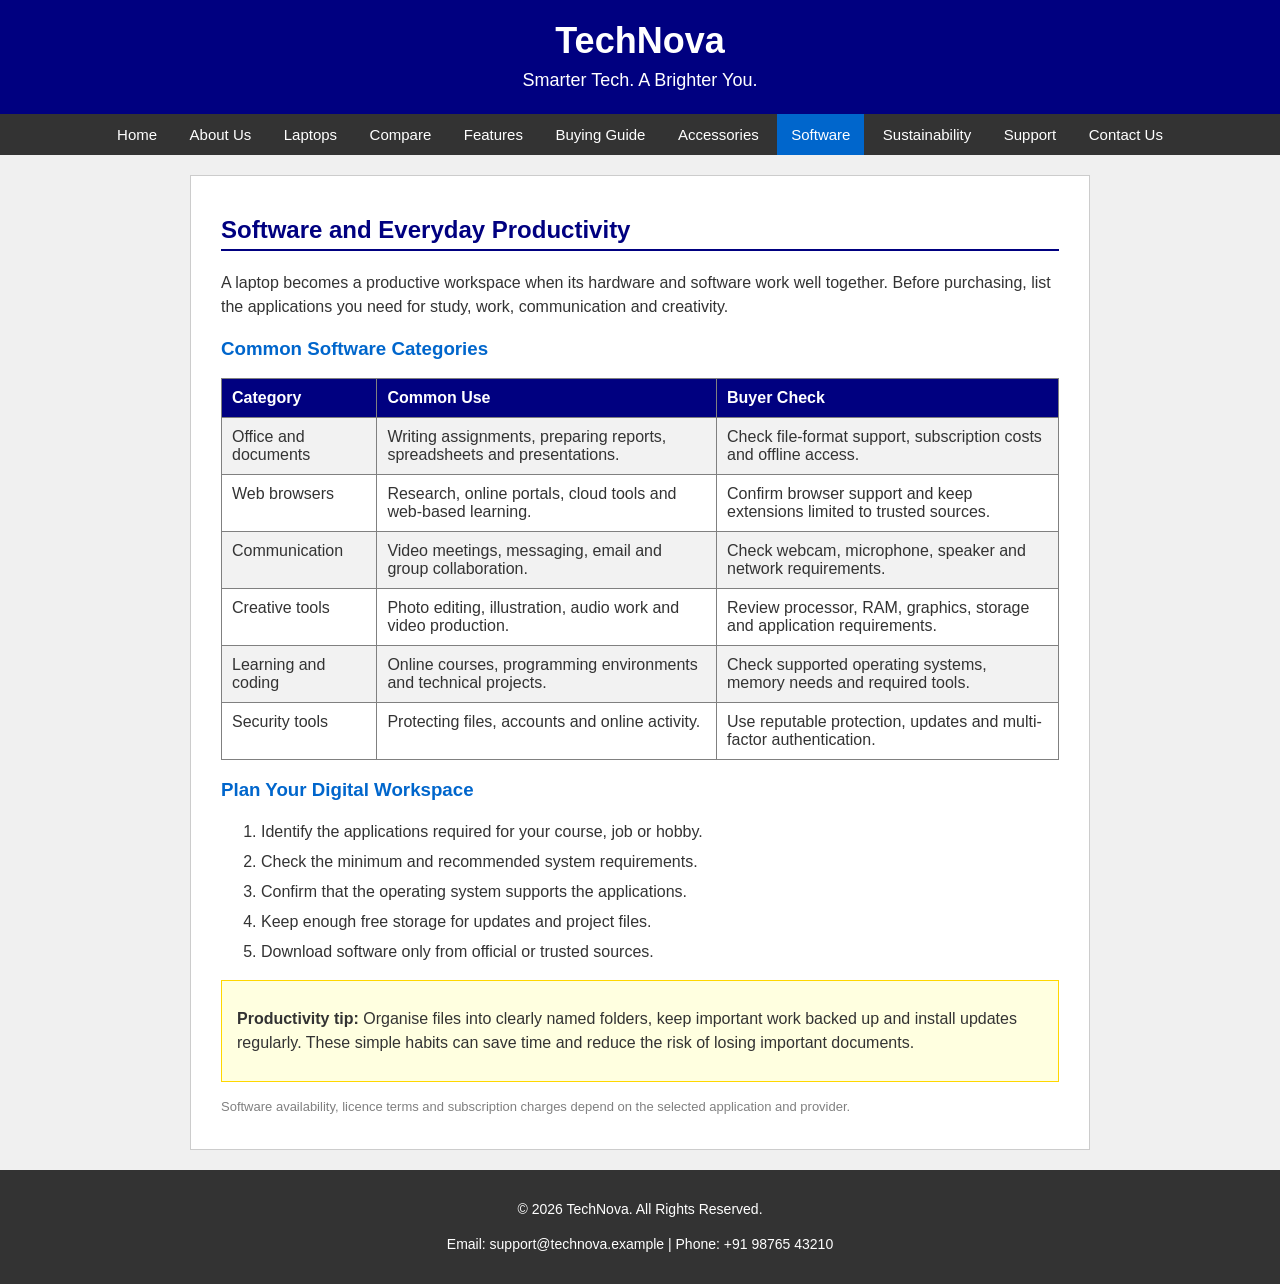
<file: software.html>
<!DOCTYPE html>
<html lang="en">
<head>
    <meta charset="UTF-8">
    <meta name="viewport" content="width=device-width, initial-scale=1.0">
    <title>Software - TechNova</title>
    <link rel="stylesheet" href="css/style.css">
</head>
<body>

    <div class="header">
        <h1>TechNova</h1>
        <p>Smarter Tech. A Brighter You.</p>
    </div>

    <div class="navbar">
        <a href="index.html">Home</a>
        <a href="about.html">About Us</a>
        <a href="products.html">Laptops</a>
        <a href="compare.html">Compare</a>
        <a href="features.html">Features</a>
        <a href="buying-guide.html">Buying Guide</a>
        <a href="accessories.html">Accessories</a>
        <a href="software.html" class="active">Software</a>
        <a href="sustainability.html">Sustainability</a>
        <a href="support.html">Support</a>
        <a href="contact.html">Contact Us</a>
    </div>

    <div class="container">
        <h2>Software and Everyday Productivity</h2>
        <p>A laptop becomes a productive workspace when its hardware and software work well together. Before purchasing, list the applications you need for study, work, communication and creativity.</p>

        <h3>Common Software Categories</h3>
        <table>
            <tr>
                <th>Category</th>
                <th>Common Use</th>
                <th>Buyer Check</th>
            </tr>
            <tr>
                <td>Office and documents</td>
                <td>Writing assignments, preparing reports, spreadsheets and presentations.</td>
                <td>Check file-format support, subscription costs and offline access.</td>
            </tr>
            <tr>
                <td>Web browsers</td>
                <td>Research, online portals, cloud tools and web-based learning.</td>
                <td>Confirm browser support and keep extensions limited to trusted sources.</td>
            </tr>
            <tr>
                <td>Communication</td>
                <td>Video meetings, messaging, email and group collaboration.</td>
                <td>Check webcam, microphone, speaker and network requirements.</td>
            </tr>
            <tr>
                <td>Creative tools</td>
                <td>Photo editing, illustration, audio work and video production.</td>
                <td>Review processor, RAM, graphics, storage and application requirements.</td>
            </tr>
            <tr>
                <td>Learning and coding</td>
                <td>Online courses, programming environments and technical projects.</td>
                <td>Check supported operating systems, memory needs and required tools.</td>
            </tr>
            <tr>
                <td>Security tools</td>
                <td>Protecting files, accounts and online activity.</td>
                <td>Use reputable protection, updates and multi-factor authentication.</td>
            </tr>
        </table>

        <h3>Plan Your Digital Workspace</h3>
        <ol>
            <li>Identify the applications required for your course, job or hobby.</li>
            <li>Check the minimum and recommended system requirements.</li>
            <li>Confirm that the operating system supports the applications.</li>
            <li>Keep enough free storage for updates and project files.</li>
            <li>Download software only from official or trusted sources.</li>
        </ol>

        <div class="box">
            <p><b>Productivity tip:</b> Organise files into clearly named folders, keep important work backed up and install updates regularly. These simple habits can save time and reduce the risk of losing important documents.</p>
        </div>

        <p class="small">Software availability, licence terms and subscription charges depend on the selected application and provider.</p>
    </div>

    <div class="footer">
        <p>© 2026 TechNova. All Rights Reserved.</p>
        <p>Email: support@technova.example | Phone: +91 98765 43210</p>
    </div>

</body>
</html>
</file>
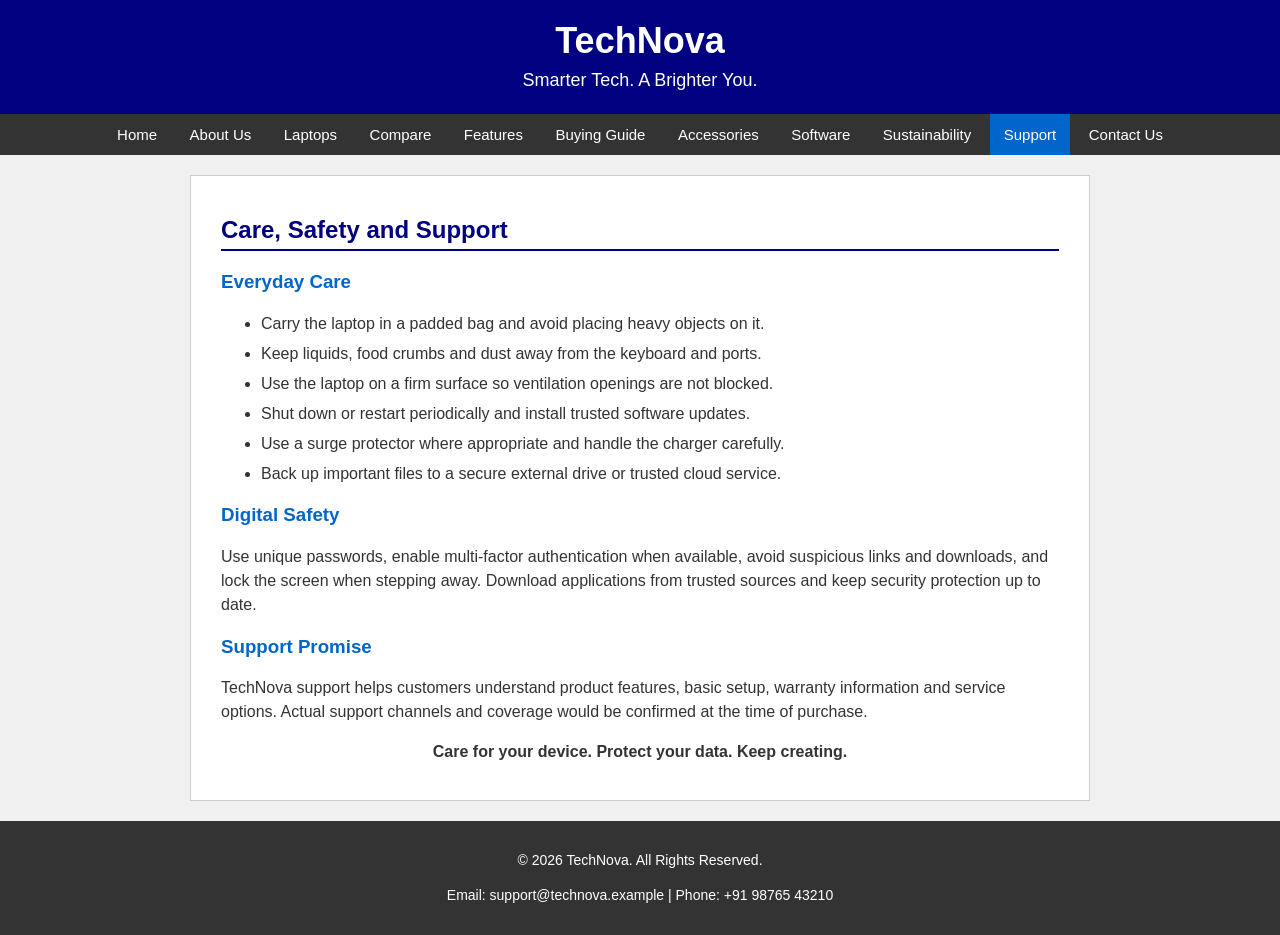
<file: support.html>
<!DOCTYPE html>
<html lang="en">
<head>
    <meta charset="UTF-8">
    <meta name="viewport" content="width=device-width, initial-scale=1.0">
    <title>Support - TechNova</title>
    <link rel="stylesheet" href="css/style.css">
</head>
<body>

    <div class="header">
        <h1>TechNova</h1>
        <p>Smarter Tech. A Brighter You.</p>
    </div>

    <div class="navbar">
        <a href="index.html">Home</a>
        <a href="about.html">About Us</a>
        <a href="products.html">Laptops</a>
        <a href="compare.html">Compare</a>
        <a href="features.html">Features</a>
        <a href="buying-guide.html">Buying Guide</a>
        <a href="accessories.html">Accessories</a>
        <a href="software.html">Software</a>
        <a href="sustainability.html">Sustainability</a>
        <a href="support.html" class="active">Support</a>
        <a href="contact.html">Contact Us</a>
    </div>

    <div class="container">
        <h2>Care, Safety and Support</h2>

        <h3>Everyday Care</h3>
        <ul>
            <li>Carry the laptop in a padded bag and avoid placing heavy objects on it.</li>
            <li>Keep liquids, food crumbs and dust away from the keyboard and ports.</li>
            <li>Use the laptop on a firm surface so ventilation openings are not blocked.</li>
            <li>Shut down or restart periodically and install trusted software updates.</li>
            <li>Use a surge protector where appropriate and handle the charger carefully.</li>
            <li>Back up important files to a secure external drive or trusted cloud service.</li>
        </ul>

        <h3>Digital Safety</h3>
        <p>Use unique passwords, enable multi-factor authentication when available, avoid suspicious links and downloads, and lock the screen when stepping away. Download applications from trusted sources and keep security protection up to date.</p>

        <h3>Support Promise</h3>
        <p>TechNova support helps customers understand product features, basic setup, warranty information and service options. Actual support channels and coverage would be confirmed at the time of purchase.</p>

        <p class="center"><b>Care for your device. Protect your data. Keep creating.</b></p>
    </div>

    <div class="footer">
        <p>© 2026 TechNova. All Rights Reserved.</p>
        <p>Email: support@technova.example | Phone: +91 98765 43210</p>
    </div>

</body>
</html>
</file>
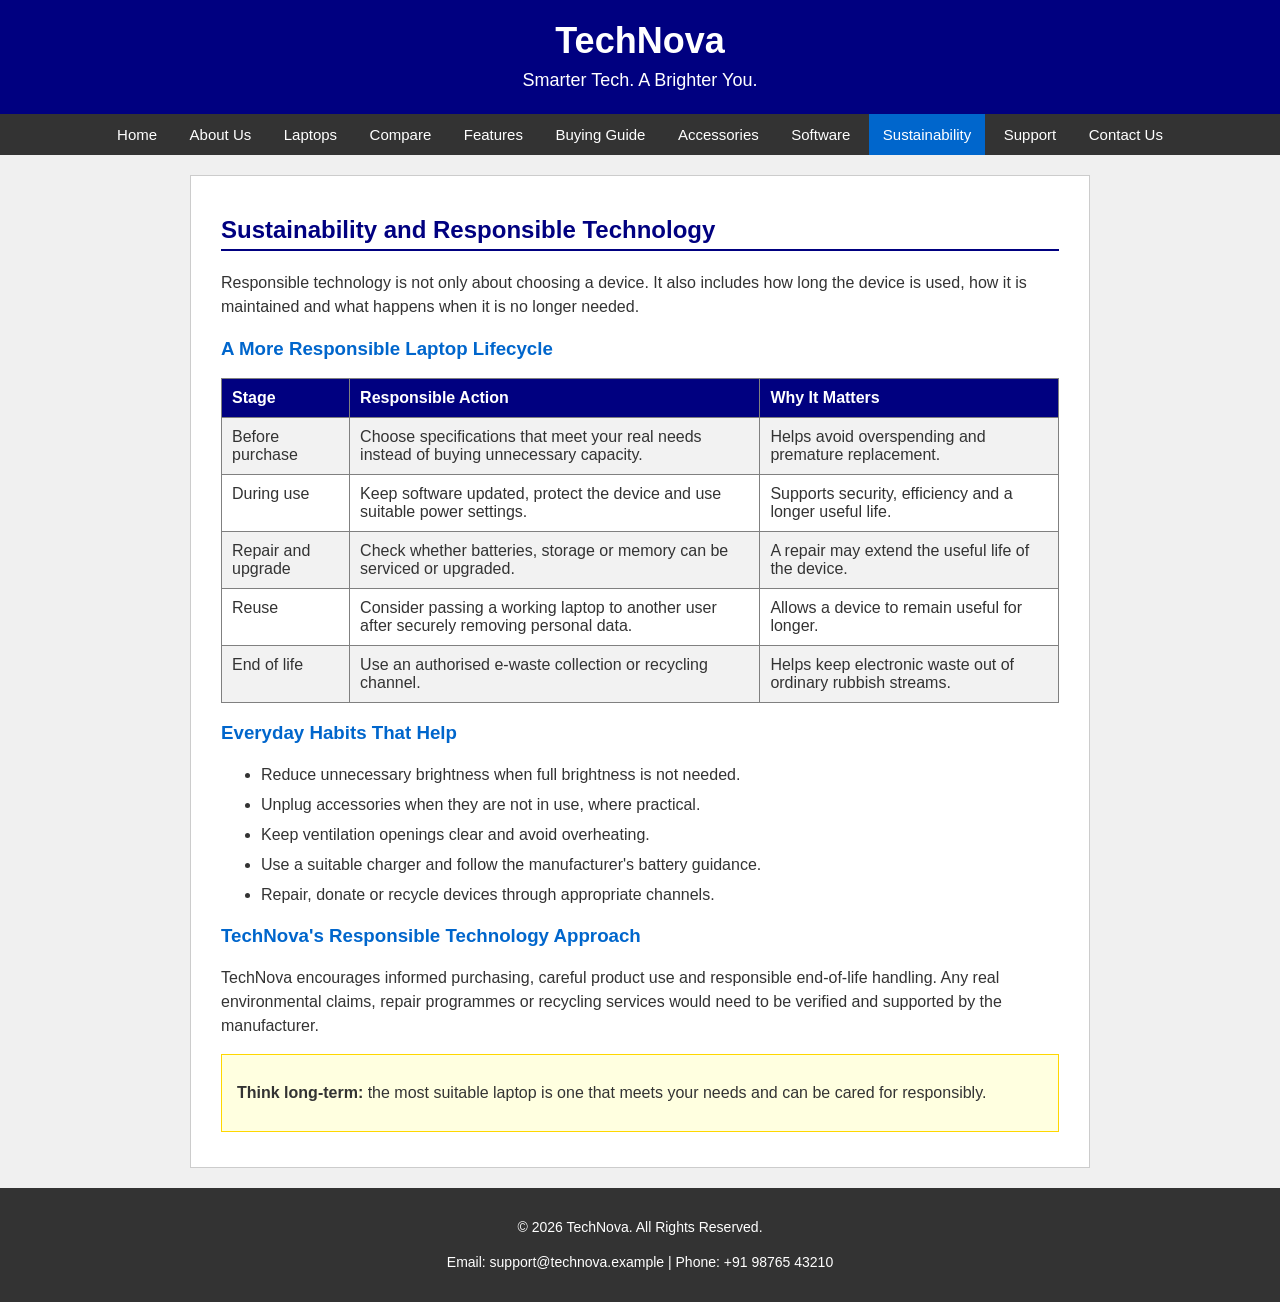
<file: sustainability.html>
<!DOCTYPE html>
<html lang="en">
<head>
    <meta charset="UTF-8">
    <meta name="viewport" content="width=device-width, initial-scale=1.0">
    <title>Sustainability - TechNova</title>
    <link rel="stylesheet" href="css/style.css">
</head>
<body>

    <div class="header">
        <h1>TechNova</h1>
        <p>Smarter Tech. A Brighter You.</p>
    </div>

    <div class="navbar">
        <a href="index.html">Home</a>
        <a href="about.html">About Us</a>
        <a href="products.html">Laptops</a>
        <a href="compare.html">Compare</a>
        <a href="features.html">Features</a>
        <a href="buying-guide.html">Buying Guide</a>
        <a href="accessories.html">Accessories</a>
        <a href="software.html">Software</a>
        <a href="sustainability.html" class="active">Sustainability</a>
        <a href="support.html">Support</a>
        <a href="contact.html">Contact Us</a>
    </div>

    <div class="container">
        <h2>Sustainability and Responsible Technology</h2>
        <p>Responsible technology is not only about choosing a device. It also includes how long the device is used, how it is maintained and what happens when it is no longer needed.</p>

        <h3>A More Responsible Laptop Lifecycle</h3>
        <table>
            <tr>
                <th>Stage</th>
                <th>Responsible Action</th>
                <th>Why It Matters</th>
            </tr>
            <tr>
                <td>Before purchase</td>
                <td>Choose specifications that meet your real needs instead of buying unnecessary capacity.</td>
                <td>Helps avoid overspending and premature replacement.</td>
            </tr>
            <tr>
                <td>During use</td>
                <td>Keep software updated, protect the device and use suitable power settings.</td>
                <td>Supports security, efficiency and a longer useful life.</td>
            </tr>
            <tr>
                <td>Repair and upgrade</td>
                <td>Check whether batteries, storage or memory can be serviced or upgraded.</td>
                <td>A repair may extend the useful life of the device.</td>
            </tr>
            <tr>
                <td>Reuse</td>
                <td>Consider passing a working laptop to another user after securely removing personal data.</td>
                <td>Allows a device to remain useful for longer.</td>
            </tr>
            <tr>
                <td>End of life</td>
                <td>Use an authorised e-waste collection or recycling channel.</td>
                <td>Helps keep electronic waste out of ordinary rubbish streams.</td>
            </tr>
        </table>

        <h3>Everyday Habits That Help</h3>
        <ul>
            <li>Reduce unnecessary brightness when full brightness is not needed.</li>
            <li>Unplug accessories when they are not in use, where practical.</li>
            <li>Keep ventilation openings clear and avoid overheating.</li>
            <li>Use a suitable charger and follow the manufacturer's battery guidance.</li>
            <li>Repair, donate or recycle devices through appropriate channels.</li>
        </ul>

        <h3>TechNova's Responsible Technology Approach</h3>
        <p>TechNova encourages informed purchasing, careful product use and responsible end-of-life handling. Any real environmental claims, repair programmes or recycling services would need to be verified and supported by the manufacturer.</p>

        <div class="box">
            <p><b>Think long-term:</b> the most suitable laptop is one that meets your needs and can be cared for responsibly.</p>
        </div>
    </div>

    <div class="footer">
        <p>© 2026 TechNova. All Rights Reserved.</p>
        <p>Email: support@technova.example | Phone: +91 98765 43210</p>
    </div>

</body>
</html>
</file>
<file: css/style.css>
body {
    font-family: Arial, sans-serif;
    background-color: #f0f0f0;
    color: #333;
    margin: 0;
    padding: 0;
}

.header {
    background-color: navy;
    color: white;
    text-align: center;
    padding: 20px;
}

.header h1 {
    margin: 0;
    font-size: 36px;
}

.header p {
    margin: 5px 0 0 0;
    font-size: 18px;
}

.navbar {
    background-color: #333;
    text-align: center;
}

.navbar a {
    display: inline-block;
    color: white;
    padding: 12px 14px;
    text-decoration: none;
    font-size: 15px;
}

.navbar a:hover {
    background-color: #555;
}

.navbar a.active {
    background-color: #0066cc;
}

.container {
    width: 90%;
    max-width: 900px;
    margin: 20px auto;
    background-color: white;
    padding: 20px 30px;
    border: 1px solid #ccc;
    box-sizing: border-box;
}

h2 {
    color: navy;
    border-bottom: 2px solid navy;
    padding-bottom: 5px;
}

h3 {
    color: #0066cc;
}

p {
    line-height: 1.5;
}

li {
    margin-bottom: 6px;
    line-height: 1.5;
}

a {
    color: #0066cc;
}

img {
    max-width: 100%;
}

.center {
    text-align: center;
}

table {
    width: 100%;
    border-collapse: collapse;
    margin: 15px 0;
}

table, th, td {
    border: 1px solid gray;
}

th {
    background-color: navy;
    color: white;
    padding: 10px;
    text-align: left;
}

td {
    padding: 10px;
    vertical-align: top;
}

tr:nth-child(even) {
    background-color: #f2f2f2;
}

.laptop-box {
    display: inline-block;
    width: 28%;
    vertical-align: top;
    text-align: center;
    border: 1px solid #ccc;
    padding: 10px;
    margin: 5px;
}

.price {
    color: green;
    font-weight: bold;
    font-size: 20px;
}

.box {
    background-color: lightyellow;
    border: 1px solid gold;
    padding: 10px 15px;
    margin: 15px 0;
}

.small {
    font-size: 13px;
    color: gray;
}

.button {
    display: inline-block;
    background-color: #0066cc;
    color: white;
    padding: 8px 16px;
    text-decoration: none;
    border-radius: 4px;
}

.button:hover {
    background-color: #004c99;
}

input[type=text], input[type=email], select, textarea {
    width: 100%;
    padding: 8px;
    margin: 5px 0 15px 0;
    border: 1px solid gray;
    box-sizing: border-box;
    font-family: Arial, sans-serif;
}

input[type=submit] {
    background-color: #0066cc;
    color: white;
    padding: 10px 20px;
    border: none;
    cursor: pointer;
    font-size: 16px;
}

input[type=submit]:hover {
    background-color: #004c99;
}

.footer {
    background-color: #333;
    color: white;
    text-align: center;
    padding: 15px;
    margin-top: 20px;
    font-size: 14px;
}

@media (max-width: 700px) {
    .container {
        width: 95%;
        padding: 15px;
    }

    .laptop-box {
        display: block;
        width: auto;
    }

    th, td {
        padding: 6px;
        font-size: 14px;
    }
}
</file>
